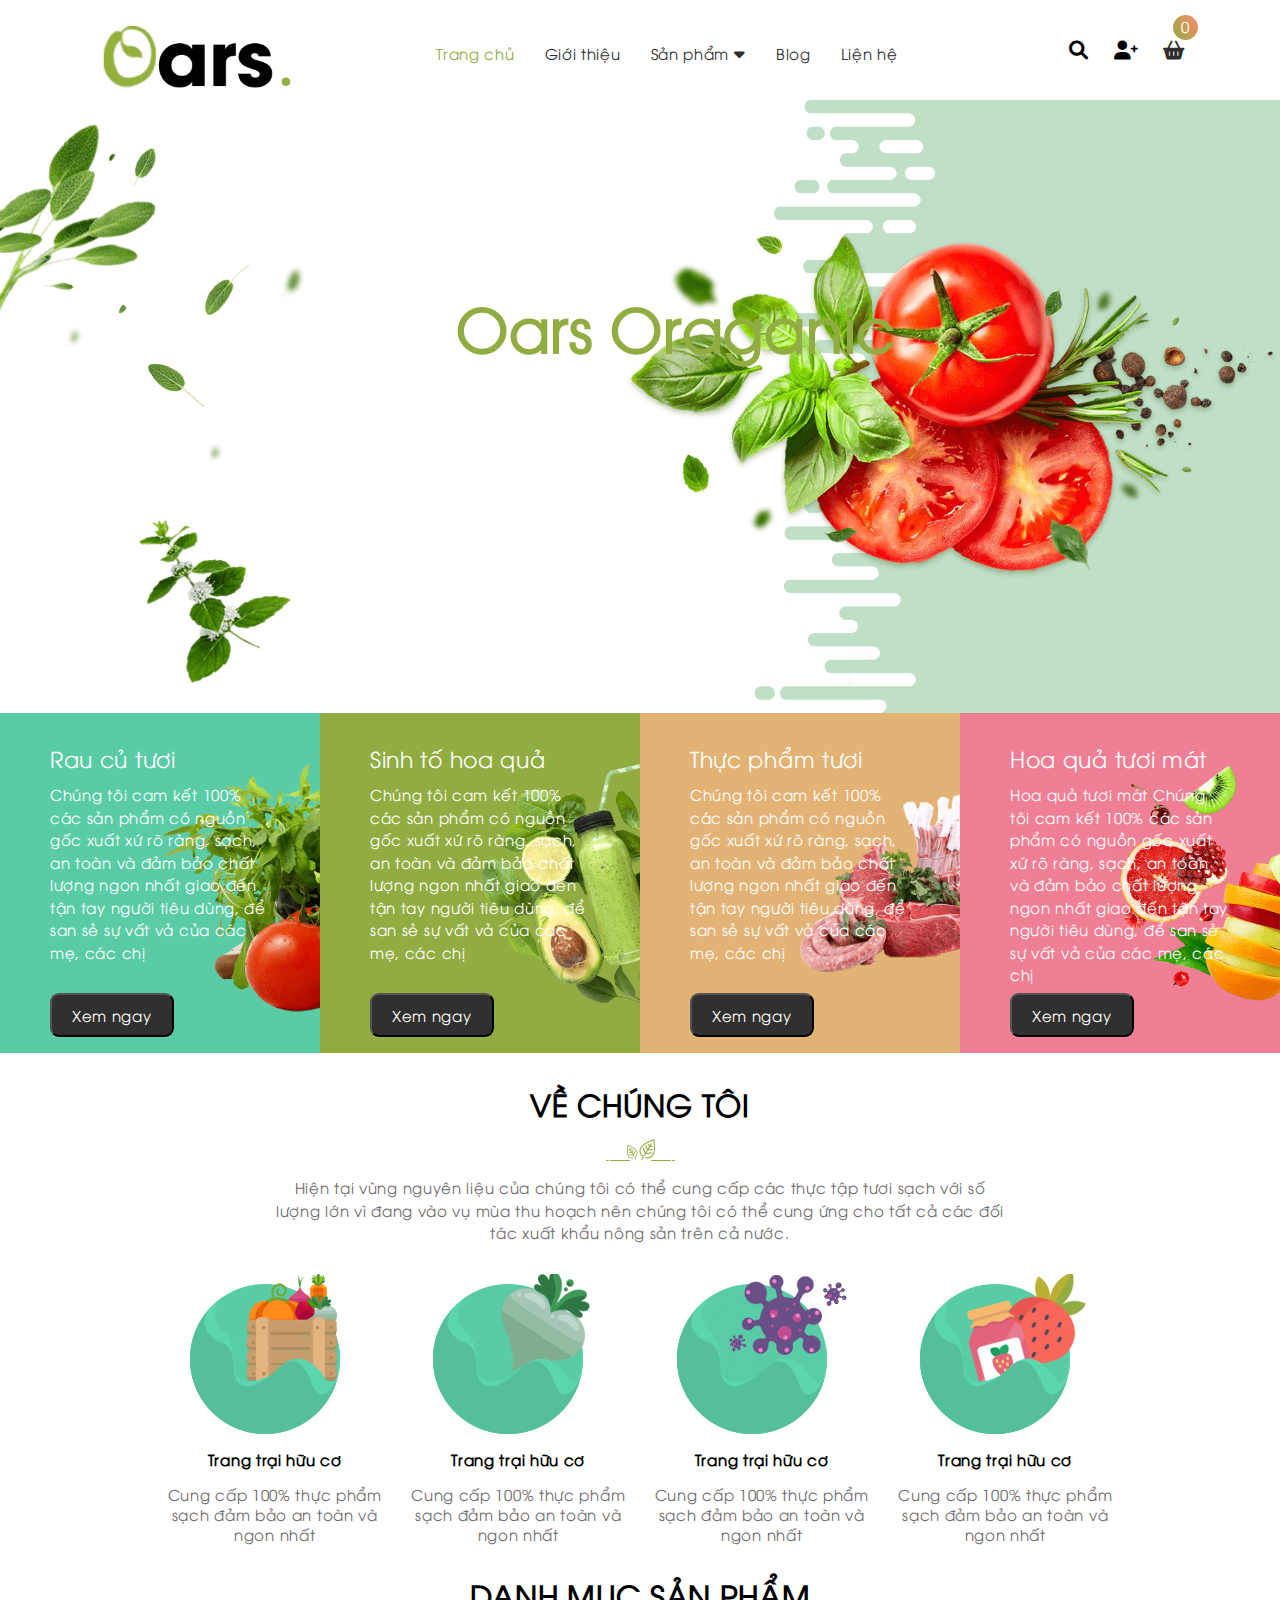
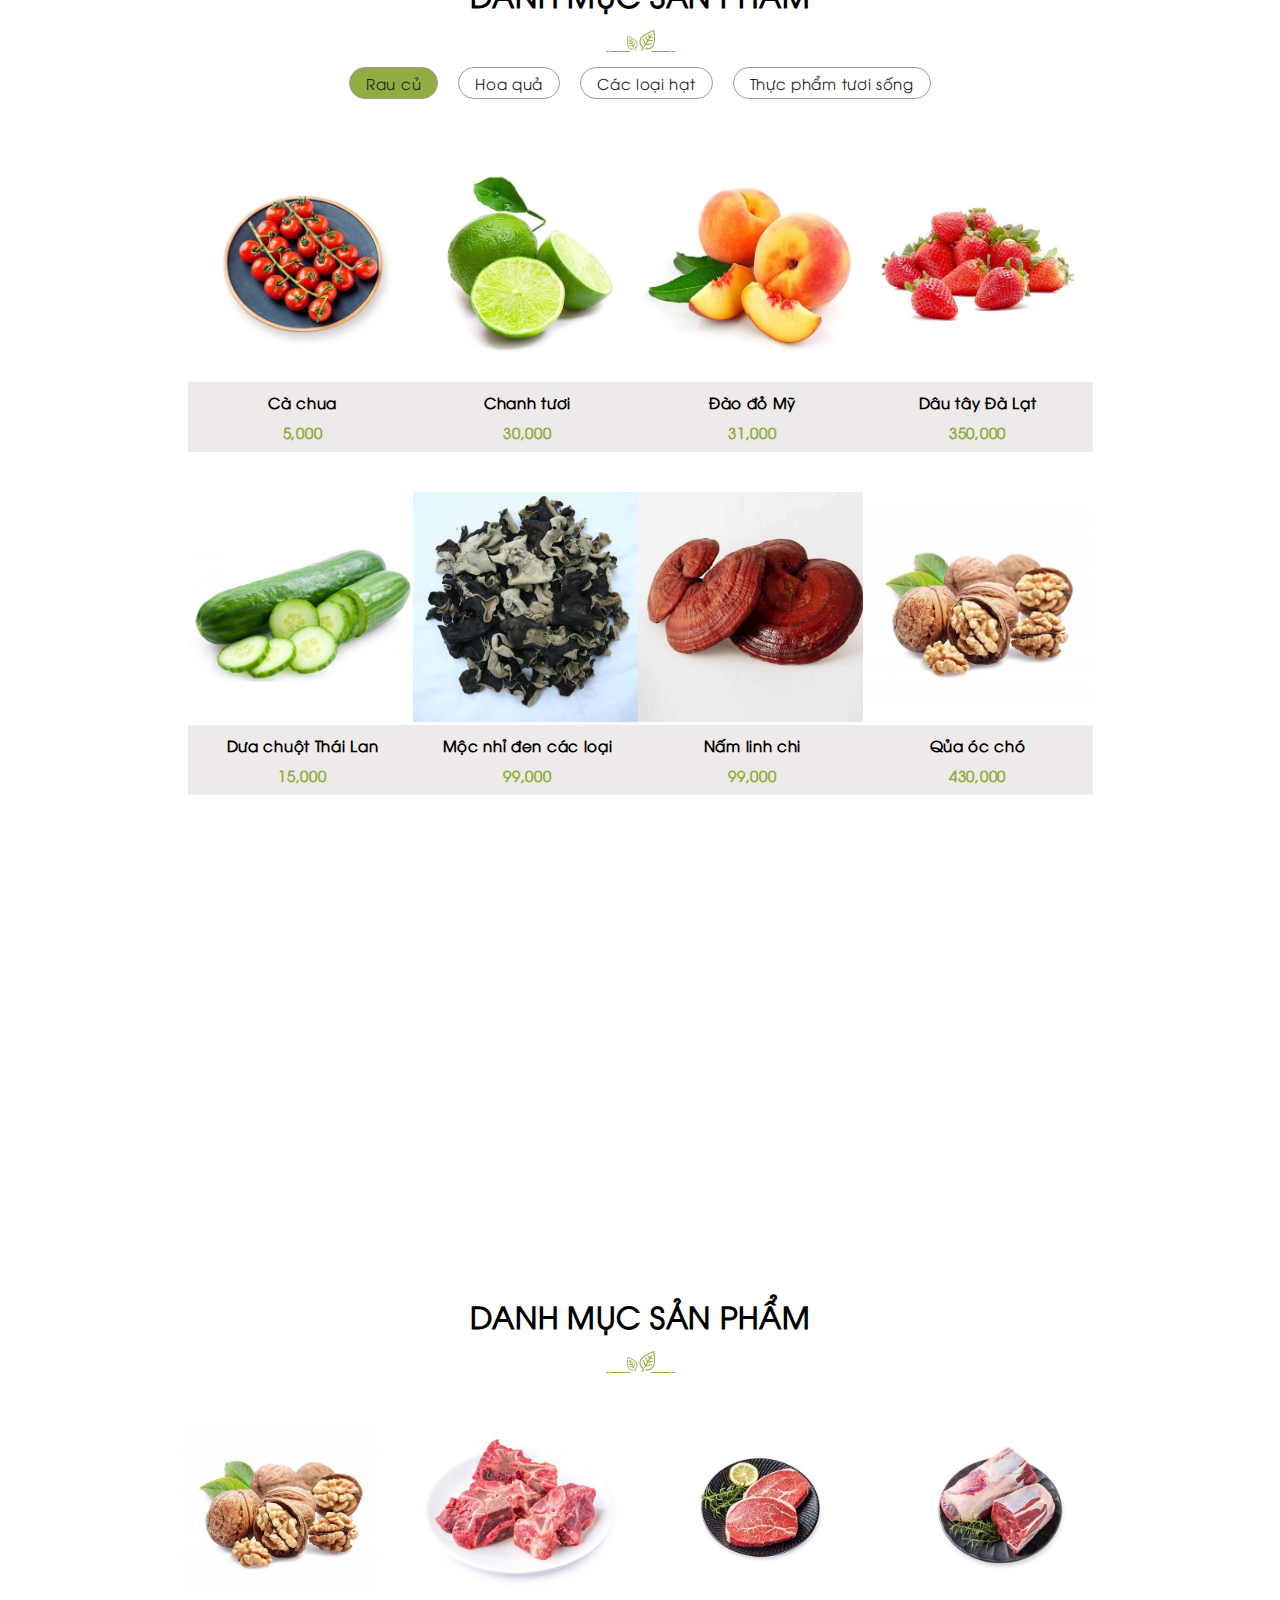
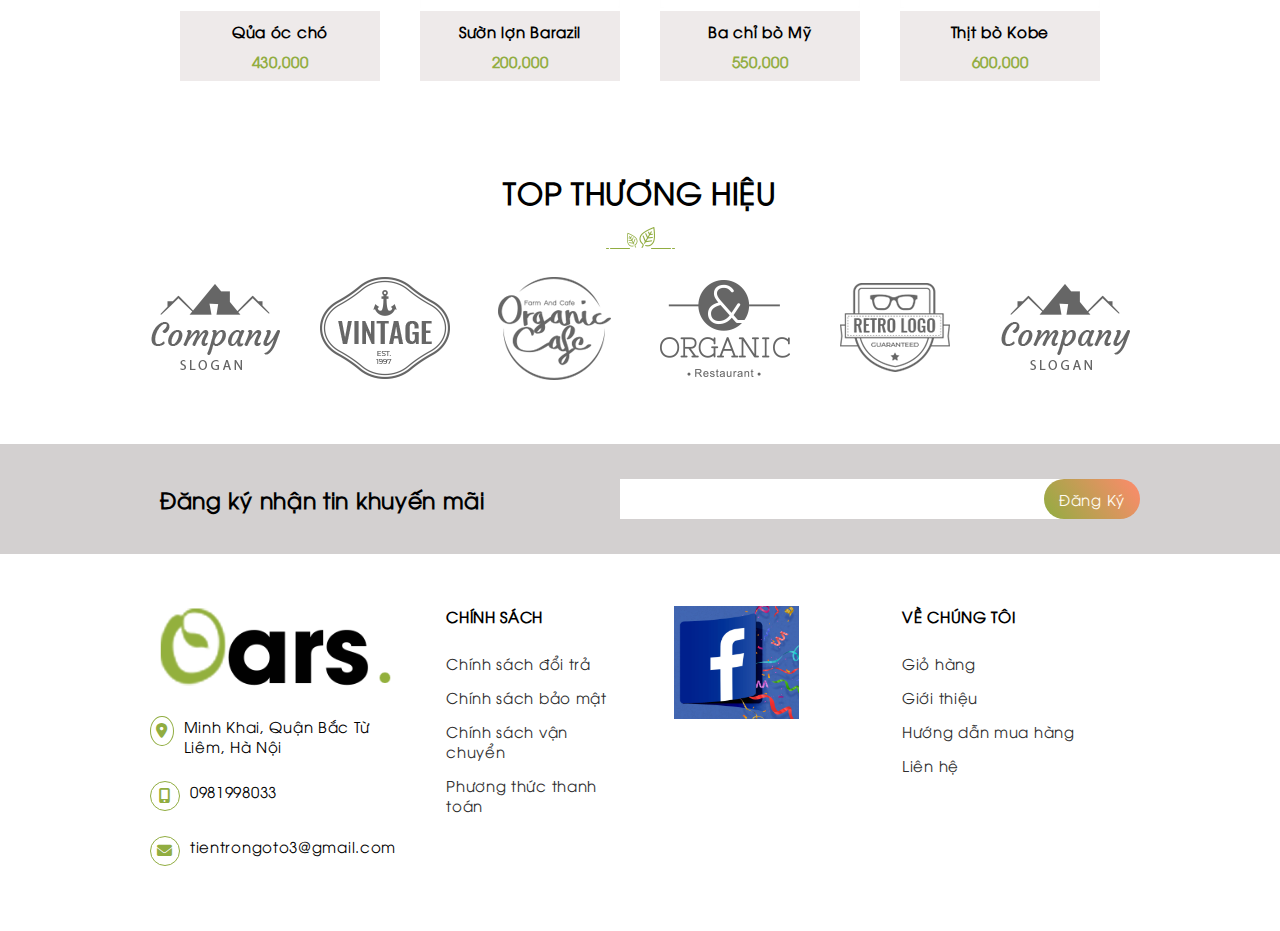
<file: index.html>
<!DOCTYPE html>
<html lang="en">

<head>
    <meta charset="UTF-8">
    <meta http-equiv="X-UA-Compatible" content="IE=edge">
    <meta name="viewport" content="width=device-width,initial-scale=1">
    <title>Organicc</title>
    <link rel="stylesheet" href="https://cdnjs.cloudflare.com/ajax/libs/font-awesome/6.0.0/css/all.min.css">
    <link rel="stylesheet" href="./style.css">
</head>

<body>

    <!-- _______Header_____ -->
    <div class="header">
        <div class="nav-mobile"><i class="fas fa-bars"></i></div>
        <div class="logo"><img class="logo-img" src="./image/logo-new.png" alt=""></div>
        <div class="header-nav">
            <ul>
                <li class="nav-iteam" >
                    <a href="./index.html" class="tag-a">
                        <span class="danhmuc-trangchu trang-chu tablinkk actives">Trang chủ</span>
                    </a>
                </li>
                <li class="nav-iteam">
                    <a href="./gioi-thieu/gioithieu.html" class="tag-a">
                        <span class="danhmuc-gioithieu" >Giới thiệu</span>
                    </a>
                </li> 
                 <li class="nav-iteam li-sanpham"><a href="#" class="tag-a"><span class="danhmuc-sanpham">Sản
                            phẩm</span><i class="fa-solid fa-caret-down"></i></a>
                    <ul class="iteam-small">
                        <li class="tag-li"><a href="">Rau củ</a></li>
                        <li class="tag-li"><a href="">Hoa quả</a></li>
                        <li class="tag-li"><a href="">Các loại hạt</a></li>
                        <li class="tag-li"><a href="">Thực phẩm tươi sống</a></li>
                    </ul>
                </li>
                <li class="nav-iteam"><a href="#" class="tag-a"><span class="danhmuc-Blog">Blog</span></a></li>
                <li class="nav-iteam"><a href="#" class="tag-a"><span class="danhmuc-lienhe">Liện hệ</span></a></li>
            </ul>
        </div>
        <div class="cart-group">
            <div class="icon-searh"><i class="fa-solid fa-magnifying-glass"></i>
                <div class="search-mini"><input class="search-input btn-gradient" type="text"
                        placeholder="Tìm kiếm...."></div>
            </div>
            <div class="user-icon"><i class="fa-solid fa-user-plus"></i>
                <div class="user-mini"><button class="btn btn-dangnhap btn-gradient">Đăng nhập</button><button
                        class="btn btn-dangki">Đăng kí</button></div>
            </div>
            <a href="./gio_hang/giohang.html"class='tag-a'>
                <div class="cart-icon">
                    <i class="fa-solid fa-basket-shopping"></i>
                    <span class="quanity-icon-cart button_gradient">0</span>
                </div>
            </a>
        </div>
    </div>


    <!-- _______Body________ -->
    <div id="body-main">
        <!-- ____trang chủ______ -->

        <div id="trang-chu" class="page-content">
            <!-- ____Slider____ -->
            <div class="slider"><img class="slider-img" src="./image/slider_1.jpg" alt="Slider">
                <p class="slider-text">Oars Oraganic</p>
            </div>


            <!-- _________Colection________ -->
            <div id="colection">
                <div class="row">
                    <div class="colec-iteam nth-1">
                        <div class="hover-iteam"></div>
                        <div class="colec-colum">
                            <p class="colec-title">Rau củ tươi</p>
                            <p class="colec-text">Chúng tôi cam kết 100% các sản phẩm có nguồn gốc xuất xứ rõ ràng,
                                sạch, an
                                toàn và đảm bảo chất lượng ngon nhất giao đến tận tay người tiêu dùng, để san sẻ sự vất
                                vả
                                của các mẹ, các chị</p><button class="btn-colection">Xem ngay</button>
                        </div>
                    </div>
                    <div class="colec-iteam nth-2">
                        <div class="hover-iteam"></div>
                        <div class="colec-colum">
                            <p class="colec-title">Sinh tố hoa quả</p>
                            <p class="colec-text">Chúng tôi cam kết 100% các sản phẩm có nguồn gốc xuất xứ rõ ràng,
                                sạch, an
                                toàn và đảm bảo chất lượng ngon nhất giao đến tận tay người tiêu dùng, để san sẻ sự vất
                                vả
                                của các mẹ, các chị</p><button class="btn-colection">Xem ngay</button>
                        </div>
                    </div>
                    <div class="colec-iteam nth-3">
                        <div class="hover-iteam"></div>
                        <div class="colec-colum">
                            <p class="colec-title">Thực phẩm tươi</p>
                            <p class="colec-text">Chúng tôi cam kết 100% các sản phẩm có nguồn gốc xuất xứ rõ ràng,
                                sạch, an
                                toàn và đảm bảo chất lượng ngon nhất giao đến tận tay người tiêu dùng, để san sẻ sự vất
                                vả
                                của các mẹ, các chị</p><button class="btn-colection">Xem ngay</button>
                        </div>
                    </div>
                    <div class="colec-iteam nth-4">
                        <div class="hover-iteam"></div>
                        <div class="colec-colum">
                            <p class="colec-title">Hoa quả tươi mát</p>
                            <p class="colec-text">Hoa quả tươi mát Chúng tôi cam kết 100% các sản phẩm có nguồn gốc xuất
                                xứ
                                rõ ràng, sạch, an toàn và đảm bảo chất lượng ngon nhất giao đến tận tay người tiêu dùng,
                                để
                                san sẻ sự vất vả của các mẹ, các chị</p><button class="btn-colection">Xem ngay</button>
                        </div>
                    </div>
                </div>
            </div>

            <!-- _____ABOUT_____ -->
            <div id="about">
                <div class="about_heading">
                    <div class="about_title">VỀ CHÚNG TÔI</div>
                    <div class="about_title_icon display_flex"><img src="./image/bg_title.png" alt=""></div>
                </div>
                <div class="about_text">Hiện tại vùng nguyên liệu của chúng tôi có thể cung cấp các thực tập tươi sạch
                    với
                    số lượng lớn vì đang vào vụ mùa thu hoạch nên chúng tôi có thể cung ứng cho tất cả các đối tác xuất
                    khẩu
                    nông sản trên cả nước.</div>
                <div class="about_list_iteam">
                    <div class="about_iteam">
                        <div class="about_iteam_icon display_flex"><img src="./image/icon_uti_1.png" alt=""></div>
                        <div class="about_text_iteam display_flex"><b>Trang trại hữu cơ</b></div>
                        <p class="about_content_iteam">Cung cấp 100% thực phẩm sạch đảm bảo an toàn và ngon nhất</p>
                    </div>
                    <div class="about_iteam">
                        <div class="about_iteam_icon display_flex"><img src="./image/icon_uti_2.png" alt=""></div>
                        <div class="about_text_iteam display_flex"><b>Trang trại hữu cơ</b></div>
                        <p class="about_content_iteam">Cung cấp 100% thực phẩm sạch đảm bảo an toàn và ngon nhất</p>
                    </div>
                    <div class="about_iteam">
                        <div class="about_iteam_icon display_flex"><img src="./image/icon_uti_3.png" alt=""></div>
                        <div class="about_text_iteam display_flex"><b>Trang trại hữu cơ</b></div>
                        <p class="about_content_iteam">Cung cấp 100% thực phẩm sạch đảm bảo an toàn và ngon nhất</p>
                    </div>
                    <div class="about_iteam">
                        <div class="about_iteam_icon display_flex"><img src="./image/icon_uti_4.png" alt=""></div>
                        <div class="about_text_iteam display_flex"><b>Trang trại hữu cơ</b></div>
                        <p class="about_content_iteam">Cung cấp 100% thực phẩm sạch đảm bảo an toàn và ngon nhất</p>
                    </div>
                </div>
            </div>

            <!-- _______Category_______ -->
            <div class="category_home">
                <div class="about_heading">
                    <div class="about_title">DANH MỤC SẢN PHẨM</div>
                    <div class="about_title_icon display_flex"><img src="./image/bg_title.png" alt=""></div>
                </div>
                <div class="product_container">
                    <div class="product_header">

                        <!-- ____loại thực phầm_____ -->
                        <ul class="display_flex">
                            <li class="row-product active_product tablink" onclick="openProduct(event,'rau-cu')">
                                <a>
                                    Rau củ
                                </a>
                            </li>
                            <li class="row-product tablink" onclick="openProduct(event,'hoa-qua')">
                                <a>
                                    Hoa quả
                                </a>
                            </li>
                            <li class="row-product tablink" onclick="openProduct(event,'cac-loai-hat')">
                                <a> Các loại hạt</a>
                            </li>
                            <li class="row-product tablink" onclick="openProduct(event,'thuc-pham-tuoi-song')">
                                <a> Thực phẩm tươi sống</a>
                            </li>
                        </ul>
                    </div>

                    <!-- ___list product____ -->

                    <!-- rau củ -->
                    <div id="rau-cu" class="product">
                        <div class="list_product display_flex">
                            <div class="product_iteam">
                                <div class="product_thumnail"><a href="./product/detail.html"><img class="product_img"
                                            src="./image/cachua1.png" alt="quả óc chó"></a></div>
                                <div class="product_detail">
                                    <h2>Cà chua</h2>
                                    <div class="product_price">5,000</div>
                                </div>
                            </div>
                            <div class="product_iteam">
                                <div class="product_thumnail"><a href="./product/detail.html"><img class="product_img"
                                            src="./image/chanh1.png" alt="quả óc chó"></a></div>
                                <div class="product_detail">
                                    <h2>Chanh tươi</h2>
                                    <div class="product_price">30,000</div>
                                </div>
                            </div>
                            <div class="product_iteam">
                                <div class="product_thumnail"><a href="./product/detail.html"><img class="product_img"
                                            src="./image/dao-do-my.jpg" alt="quả óc chó"></a></div>
                                <div class="product_detail">
                                    <h2>Đào đỏ Mỹ</h2>
                                    <div class="product_price">31,000</div>
                                </div>
                            </div>
                            <div class="product_iteam">
                                <div class="product_thumnail"><a href="./product/detail.html"><img class="product_img"
                                            src="./image/dau-da-lat.jpg" alt="quả óc chó"></a></div>
                                <div class="product_detail">
                                    <h2>Dâu tây Đà Lạt</h2>
                                    <div class="product_price">350,000</div>
                                </div>
                            </div>
                            <div class="product_iteam">
                                <div class="product_thumnail"><a href="./product/detail.html"><img class="product_img"
                                            src="./image/dua-chuot.jpg" alt="quả óc chó"></a></div>
                                <div class="product_detail">
                                    <h2>Dưa chuột Thái Lan</h2>
                                    <div class="product_price">15,000</div>
                                </div>
                            </div>
                            <div class="product_iteam">
                                <div class="product_thumnail"><a href="./product/detail.html"><img class="product_img"
                                            src="./image/moc-nhi.jpg" alt="quả óc chó"></a></div>
                                <div class="product_detail">
                                    <h2>Mộc nhỉ đen các loại</h2>
                                    <div class="product_price">99,000</div>
                                </div>
                            </div>
                            <div class="product_iteam">
                                <div class="product_thumnail"><a href="./product/detail.html"><img class="product_img"
                                            src="./image/nam-linh-chi.jpg" alt="quả óc chó"></a></div>
                                <div class="product_detail">
                                    <h2>Nấm linh chi</h2>
                                    <div class="product_price">99,000</div>
                                </div>
                            </div>
                            <div class="product_iteam">
                                <div class="product_thumnail"><a href="./product/detail.html"><img class="product_img"
                                            src="./image/Quả óc chó-1.jpg" alt="quả óc chó"></a></div>
                                <div class="product_detail">
                                    <h2>Qủa óc chó</h2>
                                    <div class="product_price">430,000</div>
                                </div>
                            </div>


                        </div>
                    </div>
                    <!-- hoa quả -->
                    <div id="hoa-qua" class="product" style="display: none;">
                        <div class="list_product display_flex">
                            <div class="product_iteam">
                                <div class="product_thumnail"><a href="./product/detail.html"><img class="product_img"
                                            src="./image/buoi-1.jpg" alt="quả óc chó"></a></div>
                                <div class="product_detail">
                                    <h2>Bưởi da xanh</h2>
                                    <div class="product_price">80,000</div>
                                </div>
                            </div>
                            <div class="product_iteam">
                                <div class="product_thumnail"><a href="./product/detail.html"><img class="product_img"
                                            src="./image/cachua1.png" alt="quả óc chó"></a></div>
                                <div class="product_detail">
                                    <h2>Cà chua bi</h2>
                                    <div class="product_price">10,000</div>
                                </div>
                            </div>
                            <div class="product_iteam">
                                <div class="product_thumnail"><a href="./product/detail.html"><img class="product_img"
                                            src="./image/cam.jpg" alt="quả óc chó"></a></div>
                                <div class="product_detail">
                                    <h2>Cam Thái nhập khẩu</h2>
                                    <div class="product_price">80,000</div>
                                </div>
                            </div>
                            <div class="product_iteam">
                                <div class="product_thumnail"><a href="./product/detail.html"><img class="product_img"
                                            src="./image/chuoi.jpg" alt="quả óc chó"></a></div>
                                <div class="product_detail">
                                    <h2>Chuối Laba nhập khẩu Thái Lan</h2>
                                    <div class="product_price">300,000</div>
                                </div>
                            </div>
                            <div class="product_iteam">
                                <div class="product_thumnail"><a href="./product/detail.html"><img class="product_img"
                                            src="./image/chuoi-nam-my.jpg" alt="quả óc chó"></a></div>
                                <div class="product_detail">
                                    <h2>Chuối Nam Mỹ</h2>
                                    <div class="product_price">120,000</div>
                                </div>
                            </div>
                            <div class="product_iteam">
                                <div class="product_thumnail"><a href="./product/detail.html"><img class="product_img"
                                            src="./image/Dưa lưới nhập khẩu Thái Lan-1.jpg" alt="quả óc chó"></a></div>
                                <div class="product_detail">
                                    <h2>Dưa lưới nhập khẩu Thái Lan</h2>
                                    <div class="product_price">90,000</div>
                                </div>
                            </div>
                            <div class="product_iteam">
                                <div class="product_thumnail"><a href="./product/detail.html"><img class="product_img"
                                            src="./image/Lựu đỏ Nam Phi nhập khẩu-1.jpg" alt="quả óc chó"></a></div>
                                <div class="product_detail">
                                    <h2>Lựu đỏ Nam Phi nhập khẩu</h2>
                                    <div class="product_price">40,000</div>
                                </div>
                            </div>
                            <div class="product_iteam">
                                <div class="product_thumnail"><a href="./product/detail.html"><img class="product_img"
                                            src="./image/Măng cụt chín Miền Nam1.png" alt="quả óc chó"></a></div>
                                <div class="product_detail">
                                    <h2>Măng cụt chín Miền Nam</h2>
                                    <div class="product_price">80,000</div>
                                </div>
                            </div>


                        </div>
                    </div>
                    <!-- các loại hạt -->
                    <div id="cac-loai-hat" class="product" style="display: none;">
                        <div class="list_product display_flex">
                            <div class="product_iteam">
                                <div class="product_thumnail"><a href="./product/detail.html"><img class="product_img"
                                            src="./image/dau-da-lat.jpg" alt="quả óc chó"></a></div>
                                <div class="product_detail">
                                    <h2>Đậu xanh</h2>
                                    <div class="product_price">12,000</div>
                                </div>
                            </div>
                            <div class="product_iteam">
                                <div class="product_thumnail"><a href="./product/detail.html"><img class="product_img"
                                            src="./image/Hành tây đặc biệt-1.jpg" alt="quả óc chó"></a></div>
                                <div class="product_detail">
                                    <h2>Hành Tây đặc biệt</h2>
                                    <div class="product_price">55,000</div>
                                </div>
                            </div>
                            <div class="product_iteam">
                                <div class="product_thumnail"><a href="./product/detail.html"><img class="product_img"
                                            src="./image/Hạt điều khô-1.jpg" alt="quả óc chó"></a></div>
                                <div class="product_detail">
                                    <h2>Hạt điều khô</h2>
                                    <div class="product_price">280,000</div>
                                </div>
                            </div>
                            <div class="product_iteam">
                                <div class="product_thumnail"><a href="./product/detail.html"><img class="product_img"
                                            src="./image/Hạt điều trắng-1.jpg" alt="quả óc chó"></a></div>
                                <div class="product_detail">
                                    <h2>Hạt điều trắngt</h2>
                                    <div class="product_price">380,000</div>
                                </div>
                            </div>
                            <div class="product_iteam">
                                <div class="product_thumnail"><a href="./product/detail.html"><img class="product_img"
                                            src="./image/Hạt hạnh nhân-1.jpg" alt="quả óc chó"></a></div>
                                <div class="product_detail">
                                    <h2>Hạt hạnh nhân</h2>
                                    <div class="product_price">320,000</div>
                                </div>
                            </div>
                            <div class="product_iteam">
                                <div class="product_thumnail"><a href="./product/detail.html"><img class="product_img"
                                            src="./image/Ngũ cốc-1.jpg" alt="quả óc chó"></a></div>
                                <div class="product_detail">
                                    <h2>Ngũ Cốc</h2>
                                    <div class="product_price">120,000</div>
                                </div>
                            </div>
                            <div class="product_iteam">
                                <div class="product_thumnail"><a href="./product/detail.html"><img class="product_img"
                                            src="./image/Quả óc chó-1.jpg" alt="quả óc chó"></a></div>
                                <div class="product_detail">
                                    <h2>Qủa óc chó</h2>
                                    <div class="product_price">430,000</div>
                                </div>
                            </div>
                        </div>
                    </div>
                    <!-- thực phẩm tươi sống -->
                    <div id="thuc-pham-tuoi-song" class="product" style="display: none;">
                        <div class="list_product display_flex">
                            <div class="product_iteam">
                                <div class="product_thumnail"><a href="./product/detail.html"><img class="product_img"
                                            src="./image/Ba chỉ bò Mỹ-1.jpg" alt="quả óc chó"></a></div>
                                <div class="product_detail">
                                    <h2>Ba chỉ bò Mỹ</h2>
                                    <div class="product_price">500,000</div>
                                </div>
                            </div>
                            <div class="product_iteam">
                                <div class="product_thumnail"><a href="./product/detail.html"><img class="product_img"
                                            src="./image/Sườn lợn Brazil-1.jpg" alt="quả óc chó"></a></div>
                                <div class="product_detail">
                                    <h2>Sườn lơn Brazil</h2>
                                    <div class="product_price">200,000</div>
                                </div>
                            </div>
                            <div class="product_iteam">
                                <div class="product_thumnail"><a href="./product/detail.html"><img class="product_img"
                                            src="./image/Thịt bò Kobe-1.jpg" alt="quả óc chó"></a></div>
                                <div class="product_detail">
                                    <h2>Thịt bò Kobe</h2>
                                    <div class="product_price">600,000</div>
                                </div>
                            </div>
                            <div class="product_iteam">
                                <div class="product_thumnail"><a href="./product/detail.html"><img class="product_img"
                                            src="./image/Thịt lợn nạc vai-1.jpg" alt="quả óc chó"></a></div>
                                <div class="product_detail">
                                    <h2>Thịt lợn nạc vai</h2>
                                    <div class="product_price">65,000</div>
                                </div>
                            </div>
                        </div>
                    </div>
                </div>
            </div>

            <!-- _____Hotline______ -->
            <div class="hotline_home_theme">
                <div class="hotline_content_box">
                    <h2>Hotline</h2>
                    <h2 class="hotline">0981998668</h2>
                    <div class="otline_content_text">Chúng tôi cam kết 100% các sản phẩm có nguồn gốc xuất xứ rõ ràng,
                        sạch,
                        an toàn và đảm bảo chất lượng ngon nhất.</div>
                </div>
            </div>

            <!-- ______Best_Saler____ -->
            <div class="best_seller">
                <div class="about_heading">
                    <div class="about_title">DANH MỤC SẢN PHẨM</div>
                    <div class="about_title_icon display_flex"><img src="./image/bg_title.png" alt=""></div>
                </div>
                <div class="product_bestseller display_flex">
                    <div class="product_iteam">
                        <div class="product_thumnail"><a href="./product/detail.html"><img class="product_img"
                                    src="./image/Quả óc chó-1.jpg" alt="quả óc chó"></a></div>
                        <div class="product_detail">
                            <h2>Qủa óc chó</h2>
                            <div class="product_price">430,000</div>
                        </div>
                    </div>
                    <div class="product_iteam">
                        <div class="product_thumnail"><a href="#"><img class="product_img"
                                    src="./image/Sườn lợn Brazil-1.jpg" alt="quả óc chó"></a></div>
                        <div class="product_detail">
                            <h2>Sườn lợn Barazil</h2>
                            <div class="product_price">200,000</div>
                        </div>
                    </div>
                    <div class="product_iteam">
                        <div class="product_thumnail"><a href="#"><img class="product_img"
                                    src="./image/Ba chỉ bò Mỹ-1.jpg" alt="quả óc chó"></a></div>
                        <div class="product_detail">
                            <h2>Ba chỉ bò Mỹ</h2>
                            <div class="product_price">550,000</div>
                        </div>
                    </div>
                    <div class="product_iteam">
                        <div class="product_thumnail"><a href="#"><img class="product_img"
                                    src="./image/Thịt bò Kobe-1.jpg" alt="quả óc chó"></a></div>
                        <div class="product_detail">
                            <h2>Thịt bò Kobe</h2>
                            <div class="product_price">600,000</div>
                        </div>
                    </div>
                </div>
            </div>

            <!-- ___Top brand____ -->
            <div class="top_brand">
                <div class="about_heading">
                    <div class="about_title">TOP THƯƠNG HIỆU</div>
                    <div class="about_title_icon display_flex"><img src="./image/bg_title.png" alt=""></div>
                </div>
                <div class="list_brand display_flex"><img class="brand_img" src="./image/brand_1.png" alt=""> <img
                        class="brand_img" src="./image/brand_2.png" alt=""> <img class="brand_img"
                        src="./image/brand_3.png" alt=""> <img class="brand_img" src="./image/brand_4.png" alt=""> <img
                        class="brand_img" src="./image/brand_5.png" alt=""> <img class="brand_img"
                        src="./image/brand_6.png" alt=""></div>
            </div>


            <!-- ____Register____ -->
            <div class="register">
                <div class="register_container display_flex">
                    <h2>Đăng ký nhận tin khuyến mãi</h2>
                    <div class="register_main"><input class="input_register" type="text"
                            placeholder="Tìm kiếm...."><button class="btn_register">Đăng Ký</button></div>
                </div>
            </div>
        </div>

         <!-- _____Footer_______ -->
        <div id="footer">
            <div class="footer_container display_flex">
                <div class="footer_iteam col1">
                    <div class="footer_logo"><img src="./image/logo-new.png" class="logo_footer" alt="logo" style="width: 100%;"></div>
                    <div class="footer_col1_row">
                        <div class="footer_col1_icon display_flex"><i class="fa-solid fa-location-dot"></i></div>
                        <span>Minh Khai, Quận Bắc Từ Liêm, Hà Nội</span>
                    </div>
                    <div class="footer_col1_row">
                        <div class="footer_col1_icon"><i class="fa-solid fa-mobile-screen-button"></i></div>
                        <span>0981998033</span>
                    </div>
                    <div class="footer_col1_row">
                        <div class="footer_col1_icon display_flex"><i class="fa-solid fa-envelope"></i></div>
                        <span>tientrongoto3@gmail.com</span>
                    </div>
                </div>
                <div class="footer_iteam">
                    <div class="footer_col2">
                        <h2>CHÍNH SÁCH</h2>
                        <ul>
                            <li class="tag-li"><a href="#" class="tag-a">Chính sách đổi trả</a></li>
                            <li class="tag-li"><a href="#" class="tag-a">Chính sách bảo mật</a></li>
                            <li class="tag-li"><a href="#" class="tag-a">Chính sách vận chuyển</a></li>
                            <li class="tag-li"><a href="#" class="tag-a">Phương thức thanh toán</a></li>
                        </ul>
                    </div>
                </div>
                <div class="footer_iteam">
                    <div class="face"><img class="face-img" src="./image/ảnh fb.jpg" alt="ảnh đại diện"></div>
                </div>
                <div class="footer_iteam">
                    <div class="footer_col2">
                        <h2>VỀ CHÚNG TÔI</h2>
                        <ul>
                            <li class="tag-li"><a href="#" class="tag-a">Giỏ hàng</a></li>
                            <li class="tag-li"><a href="#" class="tag-a">Giới thiệu</a></li>
                            <li class="tag-li"><a href="#" class="tag-a">Hướng dẫn mua hàng</a></li>
                            <li class="tag-li"><a href="#" class="tag-a">Liên hệ</a></li>
                        </ul>
                    </div>
                </div>
            </div>
        </div>
    </div>
    <script src="./app.js"></script>
</body>

</html>
</file>
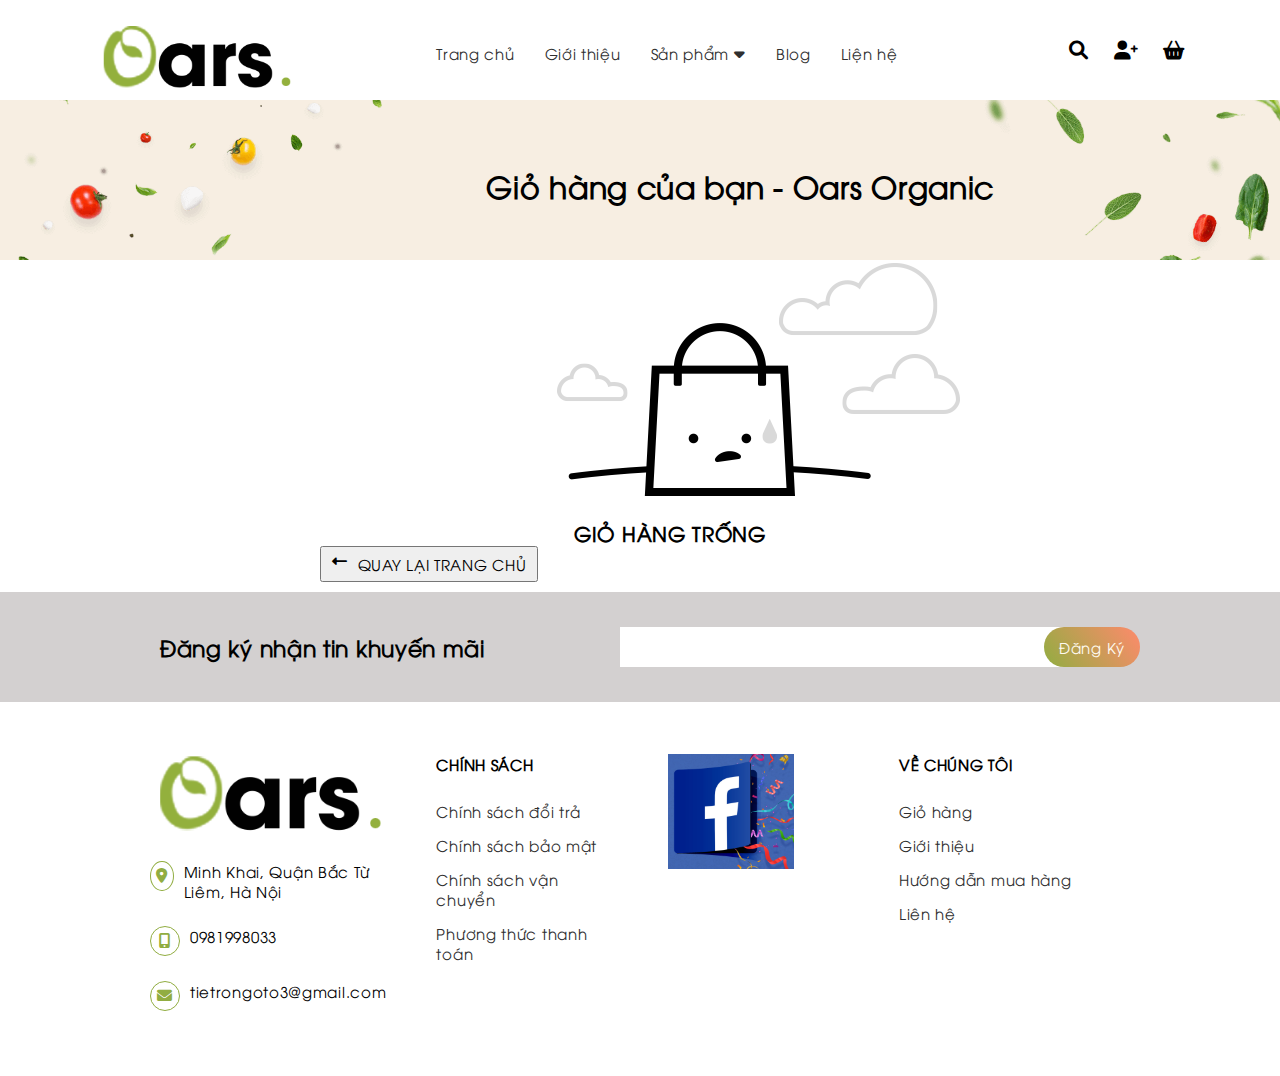
<file: gio_hang/giohang.html>
<!DOCTYPE html>
<html lang="en">
<head>
    <meta charset="UTF-8">
    <meta http-equiv="X-UA-Compatible" content="IE=edge">
    <meta name="viewport" content="width=device-width, initial-scale=1.0">
    <link rel="stylesheet" href="../style.css">
    <link rel="stylesheet" href="./style.css">
    <link rel="stylesheet" href="https://cdnjs.cloudflare.com/ajax/libs/font-awesome/6.0.0/css/all.min.css">
    <title>Liên hệ</title>
</head>
<body>
    <!-- ______header____ -->
    <div class="header">
        <div class="nav-mobile"><i class="fas fa-bars"></i></div>
        <div class="logo"><img class="logo-img" src="./img/logo-new.png" alt=""></div>
        <div class="header-nav">
            <ul>
                <li class="nav-iteam" >
                    <a href="../index.html" class="tag-a">
                        <span class="danhmuc-trangchu trang-chu tablinkk ">Trang chủ</span>
                    </a>
                </li>
                <li class="nav-iteam"><a href='../gioi-thieu/gioithieu.html' class="tag-a"><span class="danhmuc-gioithieu">Giới thiệu</span></a>
                </li>
                <li class="nav-iteam li-sanpham"><a href="#" class="tag-a"><span class="danhmuc-sanpham">Sản
                            phẩm</span><i class="fa-solid fa-caret-down"></i></a>
                    <ul class="iteam-small">
                        <li class="tag-li"><a href="">Rau củ</a></li>
                        <li class="tag-li"><a href="">Hoa quả</a></li>
                        <li class="tag-li"><a href="">Các loại hạt</a></li>
                        <li class="tag-li"><a href="">Thực phẩm tươi sống</a></li>
                    </ul>
                </li>
                <li class="nav-iteam"><a href="#" class="tag-a"><span class="danhmuc-Blog">Blog</span></a></li>
                <li class="nav-iteam"><a href="#" class="tag-a"><span class="danhmuc-lienhe">Liện hệ</span></a></li>
            </ul>
        </div>
        <div class="cart-group">
            <div class="icon-searh"><i class="fa-solid fa-magnifying-glass"></i>
                <div class="search-mini"><input class="search-input btn-gradient" type="text"
                        placeholder="Tìm kiếm...."></div>
            </div>
            <div class="user-icon"><i class="fa-solid fa-user-plus"></i>
                <div class="user-mini"><button class="btn btn-dangnhap btn-gradient">Đăng nhập</button><button
                        class="btn btn-dangki">Đăng kí</button></div>
            </div>
            <div class="cart-icon"><i class="fa-solid fa-basket-shopping"></i></div>
        </div>
    </div>

    <!-- ______Body_________ -->

    <div class="lien_he_slider ">
        <img class='img_slider' src="./img/bg_breadcrumb.png" alt="">
        <div class="slider_text">Giỏ hàng của bạn - Oars Organic</div>
    </div>
    <!-- ___Giỏ hàng____ -->

    <div class="box_cart">
        <div class="box_cart_container">
            <div class="box_cart_img">
                <img src="./img/cart-empty.png" alt="giỏ hàng">
            </div>
            <div class="box_cart_text display_flex">GIỎ HÀNG TRỐNG</div>
        </div>
        <div class="box_cart_back">
            <a class='tag-a'href="../index.html">
                <button>
                    <i class="fas fa-long-arrow-alt-left"></i>
                    <P>quay lại trang chủ</P>
                </button>
            </a>
        </div>
    </div>








    <!-- ____Register____ -->
     <div class="register">
        <div class="register_container display_flex">
            <h2>Đăng ký nhận tin khuyến mãi</h2>
            <div class="register_main"><input class="input_register" type="text" placeholder="Tìm kiếm...."><button
                    class="btn_register">Đăng Ký</button></div>
        </div>
    </div>
    <!-- _____Footer_______ -->
    <div id="footer">
        <div class="footer_container display_flex">
            <div class="footer_iteam col1">
                <div class="footer_logo"><img src="./img/logo-new.png" alt="logo" style="width: 100%;"></div>
                <div class="footer_col1_row">
                    <div class="footer_col1_icon display_flex"><i class="fa-solid fa-location-dot"></i></div>
                    <span>Minh Khai, Quận Bắc Từ Liêm, Hà Nội</span>
                </div>
                <div class="footer_col1_row">
                    <div class="footer_col1_icon"><i class="fa-solid fa-mobile-screen-button"></i></div>
                    <span>0981998033</span>
                </div>
                <div class="footer_col1_row">
                    <div class="footer_col1_icon display_flex"><i class="fa-solid fa-envelope"></i></div>
                    <span>tietrongoto3@gmail.com</span>
                </div>
            </div>
            <div class="footer_iteam">
                <div class="footer_col2">
                    <h2>CHÍNH SÁCH</h2>
                    <ul>
                        <li class="tag-li"><a href="#" class="tag-a">Chính sách đổi trả</a></li>
                        <li class="tag-li"><a href="#" class="tag-a">Chính sách bảo mật</a></li>
                        <li class="tag-li"><a href="#" class="tag-a">Chính sách vận chuyển</a></li>
                        <li class="tag-li"><a href="#" class="tag-a">Phương thức thanh toán</a></li>
                    </ul>
                </div>
            </div>
            <div class="footer_iteam">
                <div class="face"><img class="face-img" src="./img/ảnh fb.jpg" alt="ảnh đại diện"></div>
            </div>
            <div class="footer_iteam">
                <div class="footer_col2">
                    <h2>VỀ CHÚNG TÔI</h2>
                    <ul>
                        <li class="tag-li"><a href="#" class="tag-a">Giỏ hàng</a></li>
                        <li class="tag-li"><a href="#" class="tag-a">Giới thiệu</a></li>
                        <li class="tag-li"><a href="#" class="tag-a">Hướng dẫn mua hàng</a></li>
                        <li class="tag-li"><a href="#" class="tag-a">Liên hệ</a></li>
                    </ul>
                </div>
            </div>
        </div>
    </div>
</body>
</html>
</file>
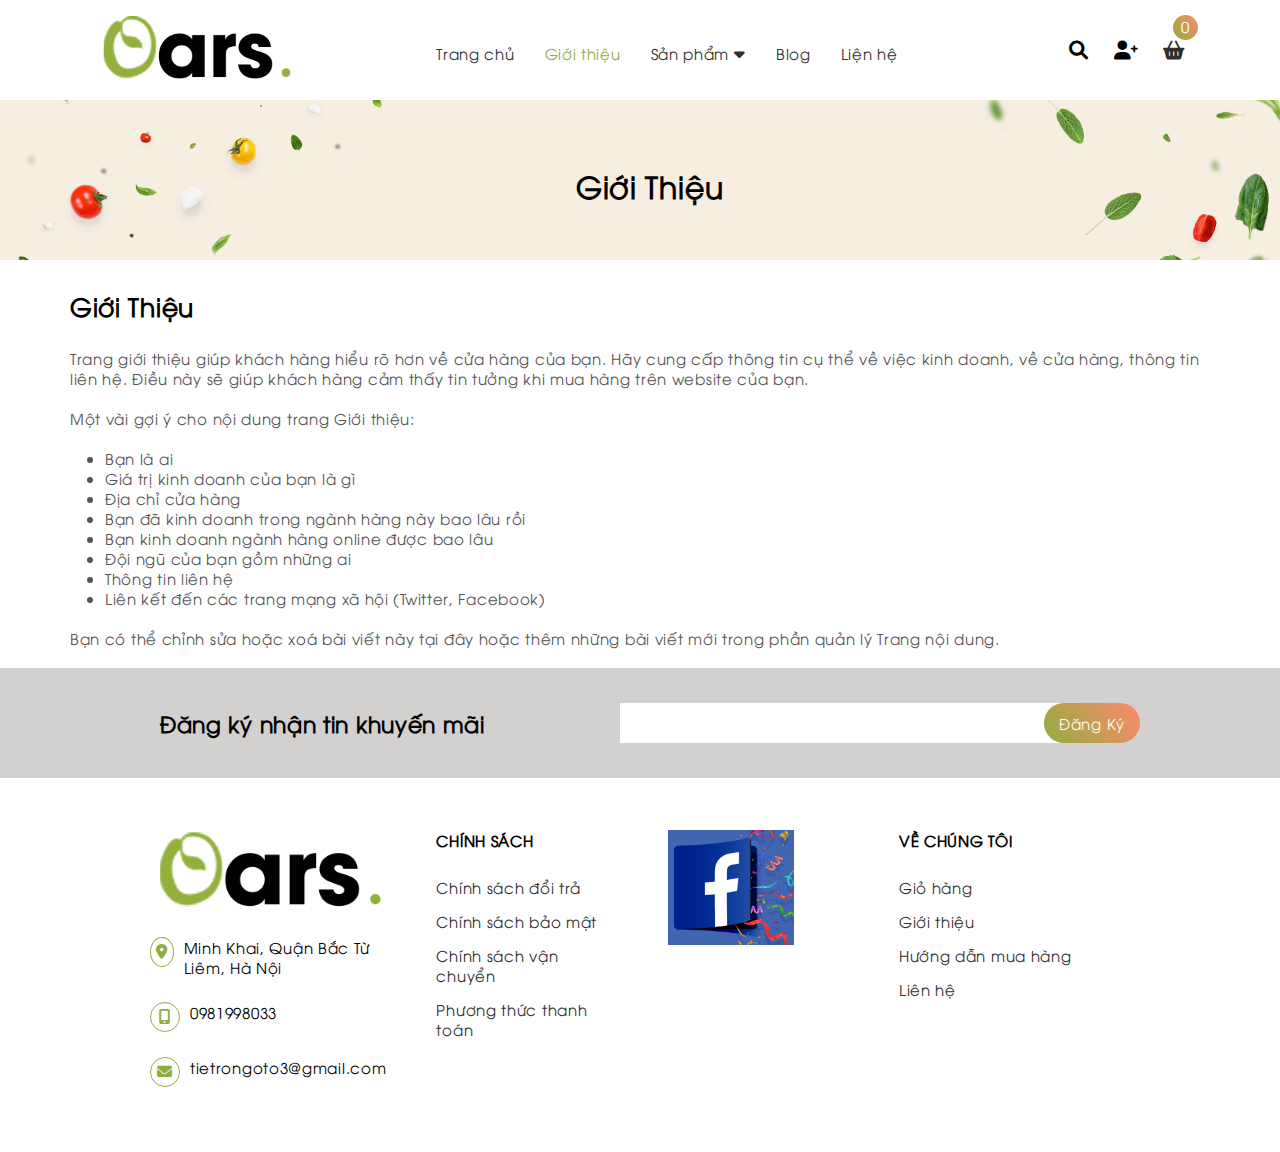
<file: gioi-thieu/gioithieu.html>
<!DOCTYPE html>
<html lang="en">
<head>
    <meta charset="UTF-8">
    <meta http-equiv="X-UA-Compatible" content="IE=edge">
    <meta name="viewport" content="width=device-width, initial-scale=1.0">
    <link rel="stylesheet" href="../style.css">
    <link rel="stylesheet" href="./gioithieu.html">
    <link rel="stylesheet" href="https://cdnjs.cloudflare.com/ajax/libs/font-awesome/6.0.0/css/all.min.css">
    <title>Liên hệ</title>
</head>
<body>
    <!-- ______header____ -->
    <div class="header">
        <div class="nav-mobile"><i class="fas fa-bars"></i></div>
        <a href="../index.html">
            <div class="logo" ><img class="logo-img" src="./img/logo-new.png" alt=""></div>
        </a>
        <div class="header-nav">
            <ul>
                <li class="nav-iteam" >
                    <a href="../index.html" class="tag-a">
                        <span class="danhmuc-trangchu trang-chu">Trang chủ</span>
                    </a>
                </li>
                <li class="nav-iteam"><a class="tag-a"><span class="danhmuc-gioithieu actives">Giới thiệu</span></a>
                </li>
                <li class="nav-iteam li-sanpham"><a href="#" class="tag-a"><span class="danhmuc-sanpham">Sản
                            phẩm</span><i class="fa-solid fa-caret-down"></i></a>
                    <ul class="iteam-small">
                        <li class="tag-li"><a href="">Rau củ</a></li>
                        <li class="tag-li"><a href="">Hoa quả</a></li>
                        <li class="tag-li"><a href="">Các loại hạt</a></li>
                        <li class="tag-li"><a href="">Thực phẩm tươi sống</a></li>
                    </ul>
                </li>
                <li class="nav-iteam"><a href="#" class="tag-a"><span class="danhmuc-Blog">Blog</span></a></li>
                <li class="nav-iteam"><a href="#" class="tag-a"><span class="danhmuc-lienhe">Liện hệ</span></a></li>
            </ul>
        </div>
        <div class="cart-group">
            <div class="icon-searh"><i class="fa-solid fa-magnifying-glass"></i>
                <div class="search-mini"><input class="search-input btn-gradient" type="text"
                        placeholder="Tìm kiếm...."></div>
            </div>
            <div class="user-icon"><i class="fa-solid fa-user-plus"></i>
                <div class="user-mini"><button class="btn btn-dangnhap btn-gradient">Đăng nhập</button><button
                        class="btn btn-dangki">Đăng kí</button></div>
            </div>
            <a href="../gio_hang/giohang.html"class='tag-a'>
                <div class="cart-icon">
                    <i class="fa-solid fa-basket-shopping"></i>
                    <span class="quanity-icon-cart button_gradient">0</span>
                </div>
            </a>
        </div>
    </div>

    <!-- ______Body_________ -->

    <div class="lien_he_slider">
        <img class='img_slider' src="./img/bg_breadcrumb.png" alt="">
        <div class="slider_text">Giới Thiệu</div>
    </div>
    <div class="lien_he_contet">
        <h2 class="lien_he_title">
            Giới Thiệu
        </h2>
        <div class="lien_he_text">
            Trang giới thiệu giúp khách hàng hiểu rõ hơn về cửa hàng của bạn. Hãy cung cấp thông tin cụ thể về việc kinh doanh, về cửa hàng, thông tin liên hệ. Điều này sẽ giúp khách hàng cảm thấy tin tưởng khi mua hàng trên website của bạn.
        </div>
        <div class="lien_he_text">
            Một vài gợi ý cho nội dung trang Giới thiệu:
        </div>

        <ul>
            <li>Bạn là ai</li>
            <li>Giá trị kinh doanh của bạn là gì</li>
            <li>Địa chỉ cửa hàng</li>
            <li>Bạn đã kinh doanh trong ngành hàng này bao lâu rồi</li>
            <li>Bạn kinh doanh ngành hàng online được bao lâu</li>
            <li>Đội ngũ của bạn gồm những ai</li>
            <li>Thông tin liên hệ</li>
            <li>Liên kết đến các trang mạng xã hội (Twitter, Facebook)</li>
        </ul>
        <div class="lien_he_text">
            Bạn có thể chỉnh sửa hoặc xoá bài viết này tại đây hoặc thêm những bài viết mới trong phần quản lý Trang nội dung.
        </div>
    </div>

    <!-- ____Register____ -->
     <div class="register">
        <div class="register_container display_flex">
            <h2>Đăng ký nhận tin khuyến mãi</h2>
            <div class="register_main"><input class="input_register" type="text" placeholder="Tìm kiếm...."><button
                    class="btn_register">Đăng Ký</button></div>
        </div>
    </div>
    <!-- _____Footer_______ -->
    <div id="footer">
        <div class="footer_container display_flex">
            <div class="footer_iteam col1">
                <div class="footer_logo"><img src="./img/logo-new.png" alt="logo" style="width: 100%;"></div>
                <div class="footer_col1_row">
                    <div class="footer_col1_icon display_flex"><i class="fa-solid fa-location-dot"></i></div>
                    <span>Minh Khai, Quận Bắc Từ Liêm, Hà Nội</span>
                </div>
                <div class="footer_col1_row">
                    <div class="footer_col1_icon"><i class="fa-solid fa-mobile-screen-button"></i></div>
                    <span>0981998033</span>
                </div>
                <div class="footer_col1_row">
                    <div class="footer_col1_icon display_flex"><i class="fa-solid fa-envelope"></i></div>
                    <span>tietrongoto3@gmail.com</span>
                </div>
            </div>
            <div class="footer_iteam">
                <div class="footer_col2">
                    <h2>CHÍNH SÁCH</h2>
                    <ul>
                        <li class="tag-li"><a href="#" class="tag-a">Chính sách đổi trả</a></li>
                        <li class="tag-li"><a href="#" class="tag-a">Chính sách bảo mật</a></li>
                        <li class="tag-li"><a href="#" class="tag-a">Chính sách vận chuyển</a></li>
                        <li class="tag-li"><a href="#" class="tag-a">Phương thức thanh toán</a></li>
                    </ul>
                </div>
            </div>
            <div class="footer_iteam">
                <div class="face"><img class="face-img" src="./img/ảnh fb.jpg" alt="ảnh đại diện"></div>
            </div>
            <div class="footer_iteam">
                <div class="footer_col2">
                    <h2>VỀ CHÚNG TÔI</h2>
                    <ul>
                        <li class="tag-li"><a href="#" class="tag-a">Giỏ hàng</a></li>
                        <li class="tag-li"><a href="#" class="tag-a">Giới thiệu</a></li>
                        <li class="tag-li"><a href="#" class="tag-a">Hướng dẫn mua hàng</a></li>
                        <li class="tag-li"><a href="#" class="tag-a">Liên hệ</a></li>
                    </ul>
                </div>
            </div>
        </div>
    </div>
</body>
</html>
</file>
<file: style.css>
@font-face {
    font-family: 'MyCustomFont';
    src: url('./font-family/UTM\ Avo.ttf') format('truetype');
}

* {
    margin: 0;
    padding: 0;
    box-sizing: border-box;
    font-size: 15px;
    font-family: 'MyCustomFont', sans-serif;
    letter-spacing: 0.7px;
    
}

.header {
    max-width: 1170px;
    display: flex;
    justify-content: space-between;
    margin: auto;
    padding: 0 40px;
    
}


.nav-mobile {
    display: flex;
    align-items: center;
    justify-content: center;
    display: none;
}

.nav-mobile .fa-bars {
    font-weight: 900;
    font-size: 20px;
}


.logo {
    display: flex;
    align-items: center;
    margin-top: 14px;
}

.logo-img {
    width: 200px;
}

.header-nav {
    display: flex;
    align-items: center;
}

.header-nav ul {
    display: flex;
}

.header-nav ul li {
    list-style: none;
    margin-right: 30px;
    letter-spacing: 0.7px;
    font-size: 20px;
}

.header-nav ul li a {
    text-decoration: none;
    color: #2f2f2f;
}

.trang-chu {
}

.actives {
    color: #91ad41;
}

.li-sanpham {
    position: relative;
}

.active {
    color: rgb(145, 173, 65);
}


/* iteam - small */
.iteam-small {
    z-index: 1;
    position: absolute;
    width: 220px;
    top: 50px;
    flex-direction: column;
    border: #dad9d9 solid 2px;
    box-shadow: 0px 0px 4px rgb(198, 196, 196);
    opacity: 0;
}

.li-sanpham:hover .iteam-small {
    opacity: 1;
    background-color: #efeded;
    
}

.tag-a:hover {
    color: #91ad41;
    transition: all 100ms ease;

}

.iteam-small .tag-li {
    padding: 10px;
    border-bottom: #dfdddd solid 1px;
    margin: 0;
    font-size: 16px;
    cursor: pointer;

}

.iteam-small li a:hover {
    color: #91ad41;
}

/* set iteam đầu cuối */
.iteam-small .tag-li:first-child {
    padding-top: 10px;
}

.iteam-small .tag-li:nth-child(5) {
    border-bottom: #aaa9a9 solid 0px;
}

.li-sanpham
/* ____________________________________ */

.fa-caret-down {
    font-size: 17px;
    padding-left: 5px;
}

.cart-group {
    display: flex;
    justify-content: center;
}

.cart-group .fa-solid {
    font-size: 19px;
    line-height: 100px;
}

/*  ______Search______ */
.icon-searh {
    display: flex;
    position: relative;
    cursor: pointer;

}

.search-mini {
    position: absolute;
    top: 75px;
    left: -200px;
    color: #aaa9a9;
    display: none;
    z-index: 1;
}

.icon-searh:hover .search-mini {
    display: block;
}

.search-input {
    border-radius: 3em;
    outline: none;
    padding: 12px 15px;
    border: none;
    width: 230px;
    color: #fff;
}

.btn-gradient {
    background-image: -webkit-linear-gradient(35deg, #91ad41 0%, #ff8a6c 100%) !important;
}

::placeholder {
    color: rgb(255, 255, 255);
    opacity: 1;
}


.btn-search-mini .fa-magnifying-glass {
    line-height: 0;
}


/* ___User____ */
.user-icon {
    margin: 0 25px 0 25px;
    position: relative;
}

.user-icon:hover .user-mini {
    display: flex;
}

.user-mini {
    display: flex;
    flex-direction: column;
    position: absolute;
    width: 200px;
    text-align: center;
    top: 80px;
    left: -130px;
    border: #c0bebe solid 2px;
    padding: 8px 20px 8px 20px;
    border-radius: 15px;
    background-color: #f0f0f0;
    display: none;
    z-index: 1;
}

.btn {
    margin-bottom: 5px;
    line-height: 40px;
    border-radius: 2rem;
    border: #888787 0px;
    cursor: pointer;
}

.btn-dangki {
    border: #646464 solid 1px;
}

/* Body */

#body-main {}

.slider {
    display: flex;
    position: relative;
}

.slider-img {
    width: 100%;
}

.slider-text {
    position: absolute;
    top: 30%;
    font-weight: 600;
    color: rgb(145, 173, 65);
    font-size: 4em;
    right: 30%;
    display: flex;
    justify-content: center;

}

/* ________Colection______*/

#colection {
}

.row {
    display: flex
}

.colec-colum {
    position: absolute;
    top: 30px;
    left: 50px;
}



.colec-iteam {
    position: relative;
    height: 340px;
    background-size: 50% auto;
    background-repeat: no-repeat;
    background-position: right center;
    color: rgb(255, 255, 255);
    width: 100%;

}


.hover-iteam {
    position: absolute;
    top: 0;
    left: 0;
    right: 0;
    bottom: 0;
    opacity: 0;
    background-color: rgba(0, 0, 0, 0.5);

}

.nth-1 {
    background-color: rgb(89, 204, 166);
    background-image: url(./image/col_1.png);
}

.nth-2 {
    background-color: rgb(145, 173, 65);
    background-image: url(./image/col_2.png);
}

.nth-3 {
    background-color: rgb(227, 179, 117);
    background-image: url(./image/col_3.png);
}

.nth-4 {
    background-color: rgb(239, 127, 148);
    background-image: url(./image/col_4.png);
}

.colec-title {
    font-size: 22px;
    font-weight: 550;
    padding-bottom: 10px;
}

.colec-text {
    margin-bottom: 15px;
    width: 220px;
    height: 170px;
    font-size: 15px;
    line-height: 1.5;
}

.btn-colection {
    line-height: 2;
    padding: 5px 20px;
    background-color: #303030;
    border-radius: 9px;
    color: #fff;
    cursor: pointer;
    margin-top: 25px;
}

.hover-iteam:hover {
    transition: all 200ms ease;
    opacity: 1;
}

.btn-colection:hover {
    background-color: #91ad41;
    transition: all 400ms ease;
}

/* __ ABOUT_._ */

.display_flex {
    display: flex;
    justify-content: center;
}

#about {
    margin: 0 153px;
}

.about_title {

    display: flex;
    justify-content: center;
    font-size: 30px;
    font-weight: 600;
    padding-top: 30px;

}

.about_title_icon {
    background-repeat: no-repeat;
    padding: 15px;
}

.about_text {
    padding: 0 120px;
    text-align: center;
    line-height: 1.5;
    color: #6e6c6c;
    margin-bottom: 30px;
}

.about_list_iteam {
    display: flex;
    justify-content: space-around;
}

.about_iteam {}

.about_iteam_icon {
    margin-bottom: 15px;
    font-weight: 900;

}

.about_content_iteam {
    text-align: center;
    margin-top: 15px;
    color: #6e6c6c;
}

/* ______Category-Hom_______ */

.coding {
    font-size: 80px;
}

.product_container {
    margin: 0 40px;
}

.product_header {

}

.list_product {
    margin: 0 150px;
    padding: 30px 0;
    display: grid;
    grid-template-columns: 25% 25% 25% 25%;
    justify-items: center;
}


.product_header ul {
    list-style: none;
}

.product_header ul li {
    /* background-color:#91ad41; */
    padding: 5px 16px;
    border-radius: 2em;
    margin: 0 10px;
    border: 1px solid #9b9b9b;
    cursor: pointer;
}

.product_header ul li a {
    text-decoration: none;
    color: #262626

}

.active_product {
    background-color: #91ad41;
    border: 0;
}



















/* _____Hotlne____ */
.hotline_home_theme {
    background-image: url(./image/bg_hotline.jpg);
    margin: 30px 0;
    background-repeat: no-repeat;
    padding-top: 80px;
    padding-bottom: 80px;
    text-align: center;
    background-size: cover;
    background-attachment: fixed;
    background-position: center center;
    position: relative;
    height: 360px;
}

.hotline_home_theme h2 {
    font-size: 45px;
}

.hotline_home_theme a {
    font-weight: 700;
    direction: none;
    font-size: 40px;
    color: #fff;
    margin: 50px 0;
}

.hotline_content_box {
    color: #fff;
}

.hotline {
    padding: 20px;
}

.hotline:hover {
    color: rgb(145, 173, 65)
}


/* ___Produc_Bestseller___ */


.product_bestseller {
    margin: 0 160px;
    justify-content: center;
}

.product_iteam {
    padding: 20px;
    width: 270px;
}

.product_iteam:hover {
    box-shadow: 0px 12px 16px rgb(0 0 0 / 12%);
    transition: all ease 0.2s;
}

.product_thumnail {}

.product_img {
    width: 100%;
}

.product_detail {
    background-color: #eeeaea;
    text-align: center;
}

.product_detail h2 {
    padding: 10px 0;
}


.product_price {
    color: rgb(145, 173, 65);
    font-weight: 600;
    padding-bottom: 10px;
}

/* ____Top_brand___ */

.top_brand {
    margin: 40px 150px 50px 150px;

}

.list_brand {
    justify-content: space-between;
}


/* _____Register_____ */


.register {
    background-color: #d3d0d0;


}

.register_container {
    align-items: center;
    margin: 0 140px;
    justify-content: space-between;
    padding: 20px;
    min-height: 110px;
}

.register h2 {
    /* margin-right: 25px; */
    font-size: 22px;
}

.input_register {
    width: 500px;
    line-height: 40px;
    padding-left: 14px;
    outline: none;
    border: 0px;
    font-size: 17px;
}

.register_main {
    position: relative;
    /* padding-top: 20px; */
}

.btn_register {
    position: absolute;
    line-height: 40px;
    padding: 0 15px;
    border-radius: 2rem;
    right: -20px;
    background-image: -webkit-linear-gradient(35deg, #91ad41 0%, #ff8a6c 100%) !important;
    border: 0;
    cursor: pointer;
    color: floralwhite;
}


/* ___Footer___*/

#footer {
    margin: 0 150px;
}

.footer_container {
    justify-content: center;
    padding: 40px 0;
}

.footer_iteam {
    flex: 1;
    margin-right: 50px;
    padding-top: 12px;
}



.footer_col1_row {
    margin: 25px 0;
    display: flex;
}

.footer_col1_row p {
    font-size: 15px;
}


.footer_col1_icon {
    width: 30px;
    height: 30px;
    border-radius: 50%;
    border: 1px solid #91ad41;
    margin-right: 10px;
    color: #91ad41;
    display: flex;
    align-items: center;
    justify-content: center;
    font-size: 15px;

}

.footer_col1_row .fa-solid {
    color: #91ad41;
    padding: 5px;
    border-radius: 2px soild #91ad41;
}


.footer_col2 h2 {
    margin-bottom: 20px;
}

.tag-a {
    cursor: pointer;
    text-decoration: none;
    color: #2f2f2f;
}

.tag-li {
    list-style: none;
    padding: 7px 0;
}


.face-img {
    width: 70%;
    padding: 0;
}


/* Reponsive */

/* Mobile  (0 -> 740px )*/
@media only screen and (max-width: 740px) {

    .header {
        padding: 20px;
    }

    .header-nav {
        display: none;
    }

    .nav-mobile {
        display: flex;

    }

    #footer  {
        margin: 0 10px;
    }
    
    .footer_logo {
        width: 120px;
    }

    .logo_footer {
        width: 50%;
    }

    .register_container {
        margin: 0 10px;
    }

    .input_register{
        width: 280px;
    }
}

/* _____Table ( width >=740px and width < 1024px )_____   */
@media only screen and (min-width: 740px) and (max-width: 1024px) {

    .header {
        display: block;
    }

    .header-nav {
        padding-top: 30px;
    }

    .cart-group {
        justify-content: flex-start;
        padding-left: 30px;
    }
}
        /* header */
       



/* PC (Width < 1024px) */

@media only screen and (max-width: 1100px) {
    .row{
        display: block;
    }

    .about_text {
        padding: 0 0px 30px 0px;
    }

    #about {
        margin: 0 100px;
    }
    .register_container {
        flex-direction: column;
        padding: 20px;
        margin: 0px;
    }

    .register_main {
        padding-top: 20px;
    }

    .footer_container {
        flex-direction:column ;
    }

    .footer_iteam .face {
        display: none;
    }

    .product_bestseller {
        margin: 0;
        justify-content: space-between;
    }

    .top_brand {
        margin: 30px 30px;
    }

    .product_container {
        margin: 0 20px;
    }

    .product_header ul {
        display: flex;
        flex-wrap: wrap;
    }

    .product_header ul li {
        margin-top: 10px;
    }

    .list_product {
        margin: 0;
        justify-items: center;
    }

    .lien_he_contet {
        margin: 0 15px;
    }
}

@media only screen and (max-width: 1024px) {
    .product_bestseller {
        flex-wrap: wrap;
        display: flex;
        justify-content: space-around;
    }

    .list_product {
        margin: 0;
        display: grid;
        grid-template-columns: 50% 50%;
        justify-items: center;

    }
}

.lien_he_slider {
    position: relative;

}

.lien_he_slider .img_slider {
     width: 100%;
    height: 160px;
    object-fit: cover;
}

.lien_he_slider .slider_text {
    position: absolute;
    top: 40%;
    left: 45%;
    font-size: 30px;
    font-weight: 700;
}

.lien_he_contet {

    max-width: 1140px;
    margin: 0 auto;
    font-size: 10px;
}

.lien_he_contet h2 {
    margin: 25px 0;
    font-size: 25px;
}

.lien_he_text {
    margin-bottom: 20px;
    font-size: 15px;
    color: #565555;
}

.lien_he_contet ul {
    margin-left: 35px;
    margin-bottom: 20px;
}


.lien_he_contet ul li {
    font-size: 15px;
    color: #565555;
}

.cart-icon {
    position: relative;
}

.button_gradient {
    position: absolute;
    top: 15px;
    left: 10px;
    width: 25px;
    height: 25px;
    background-image: -webkit-linear-gradient(35deg, #91ad41 0%, #ff8a6c 100%) !important;
    border-radius: 50%;
    text-align: center;
    line-height: 23px;  
    color: #fff; 
    font-weight: 500; 
}
</file>
<file: gio_hang/style.css>
.lien_he_slider .slider_text  {
    left: 38%;
}

.box_cart {
    width: 50%; /* thiết lập độ rộng của phần tử */
    margin-left: auto;
    margin-right: auto;
    padding-bottom: 10px;

}

.box_cart_container {
    width: 50%; /* thiết lập độ rộng của phần tử */
    margin-left: auto;
    margin-right: auto;
    margin-top: 0;
  
}

.box_cart_img {

}

.box_cart_text {
    width: 100%;
    margin-top: 20px;
    margin-left: 30px;
    font-size: 20px;
    font-weight: 600;

}

a button {
    display: flex;
    text-transform: uppercase;
    padding: 6px 10px;
}


a button p {
    margin-left: 10px;
}
</file>
